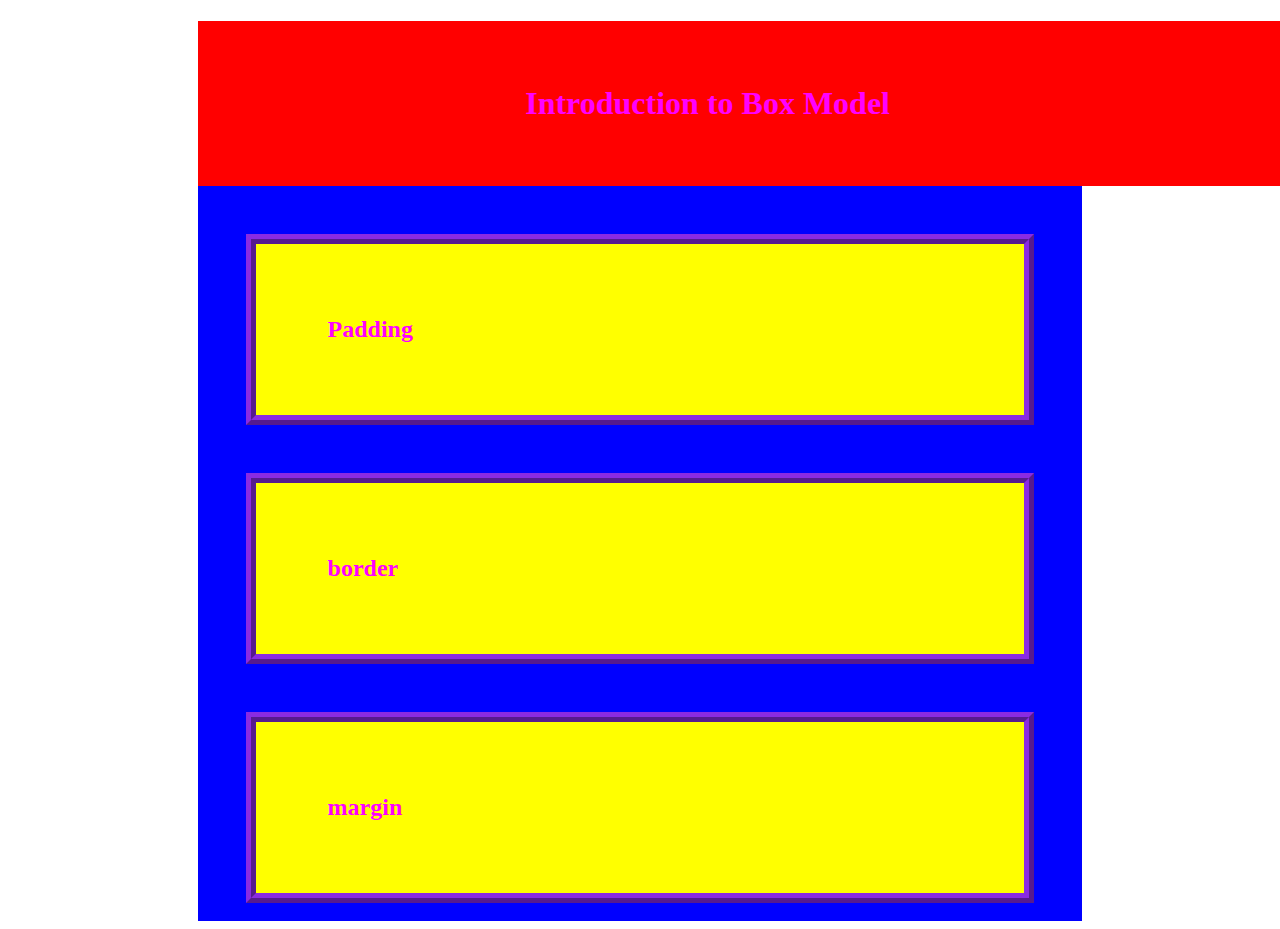
<file: index.html>
<!DOCTYPE html>
<html lang="en">
<head>
    <meta charset="UTF-8">
    <meta http-equiv="X-UA-Compatible" content="IE=edge">
    <meta name="viewport" content="width=device-width, initial-scale=1.0">
    <title>Box model</title>
    <link rel="stylesheet" href="./styles.css">
</head>
<body>
    <div>
        <h1>Introduction to Box Model</h1>
        <h2>Padding</h2>
        <h2>border</h2>
        <h2>margin</h2>
    </div>
</body>
</html>
</file>
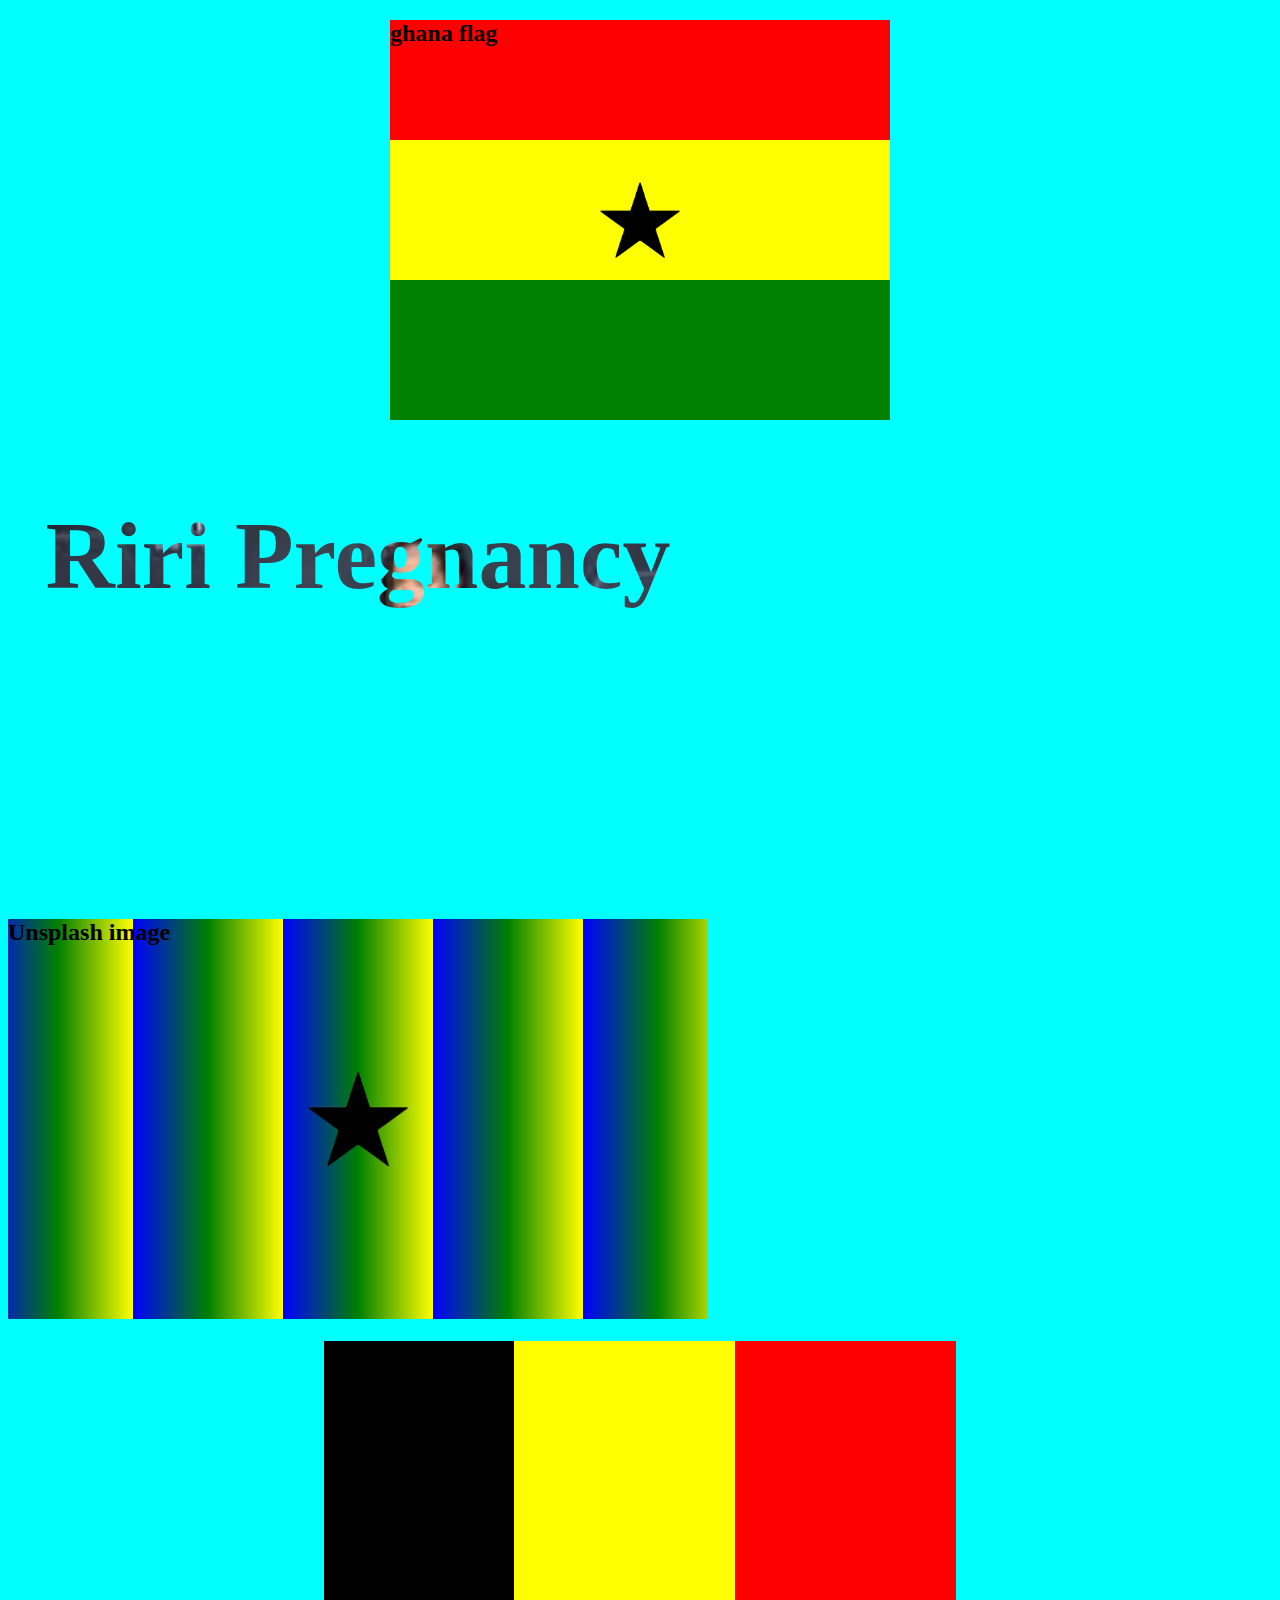
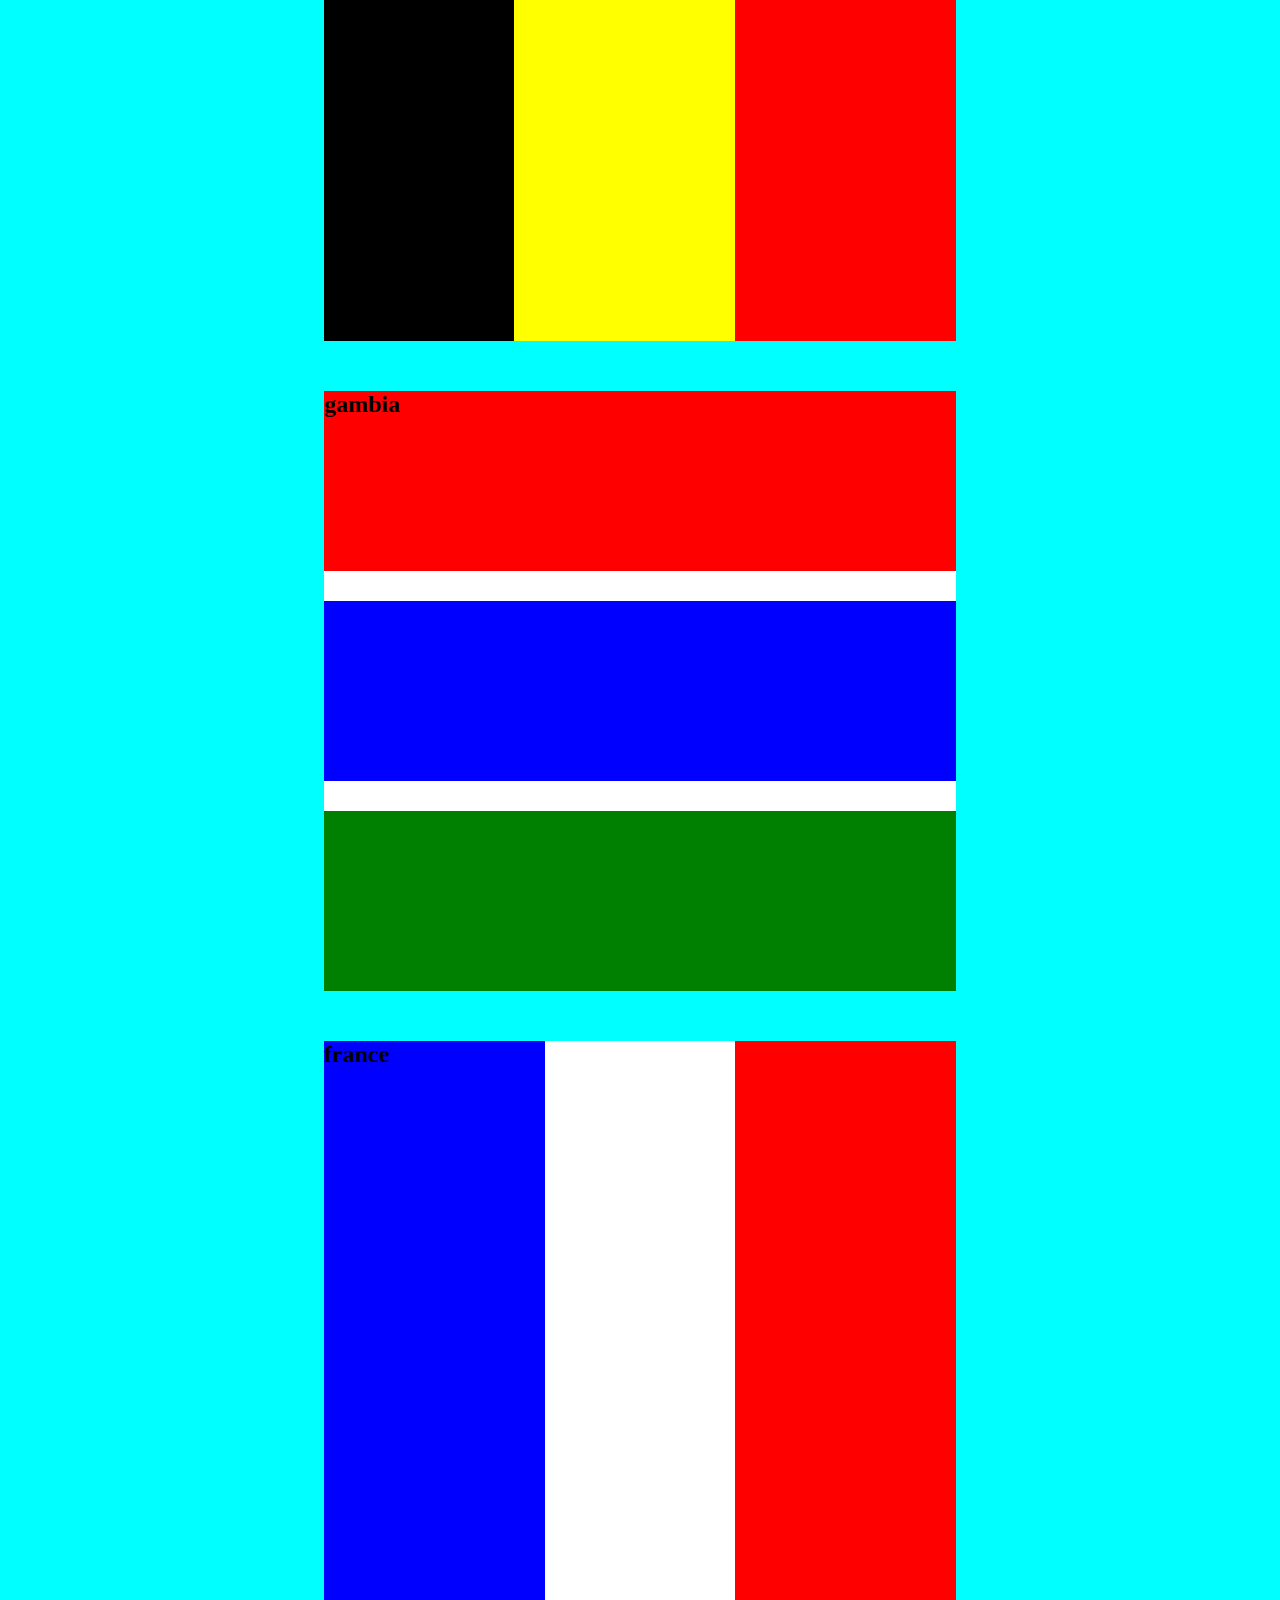
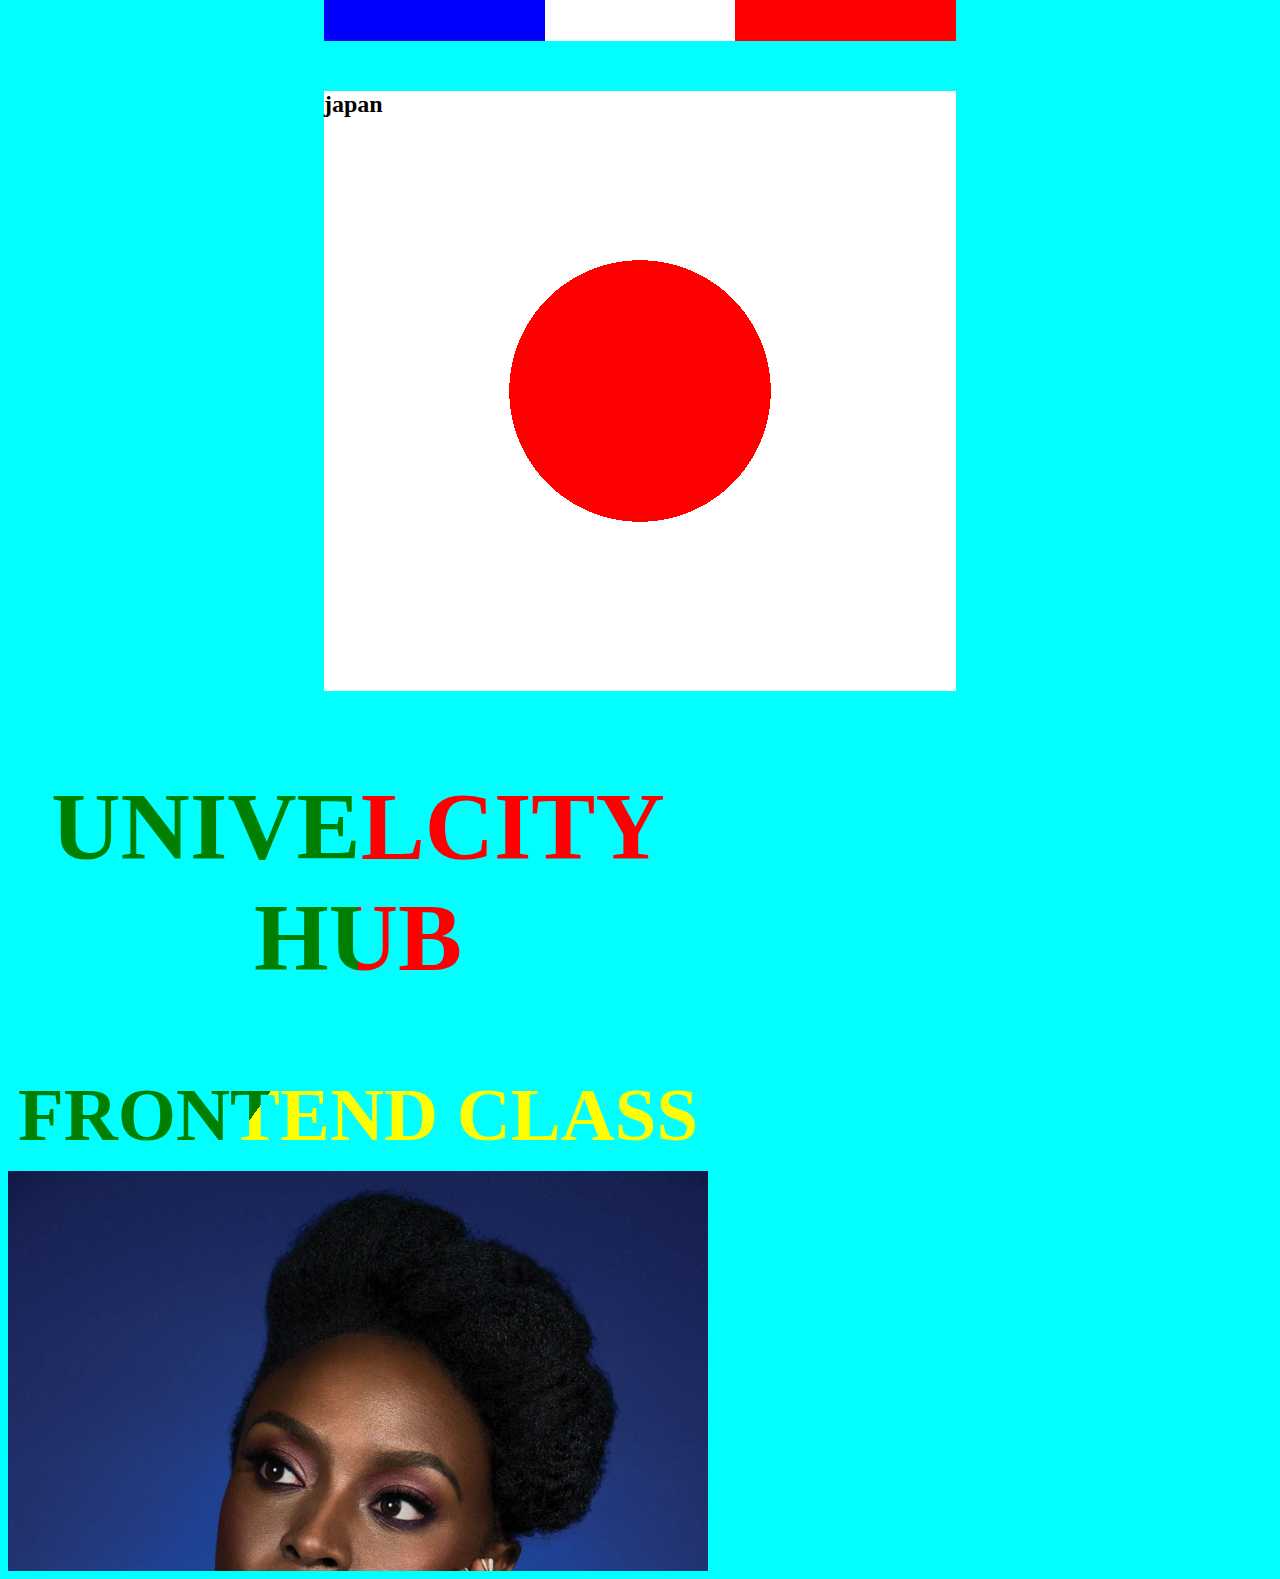
<file: background.html>
<!DOCTYPE html>
<html lang="en">
<head>
    <meta charset="UTF-8">
    <meta http-equiv="X-UA-Compatible" content="IE=edge">
    <meta name="viewport" content="width=device-width, initial-scale=1.0">
    <title>flag</title>
    <link rel="stylesheet" href="./background.css">
</head>
<body>
    <div class="ghana">
        <h2>ghana flag</h2>
    </div>

    <div class="image">
        <h2>Riri Pregnancy</h2>
    </div>

    <div class="Online">
        <h2>Unsplash image</h2>
    </div>

<div class="bel">
    <h1>Belguim</h1>
</div>

<div class="gambia">
    <h2>gambia</h2>
</div>

<div class="france">
    <h2>france</h2>
</div>

<div class="japan">
    <h2>japan</h2>   
</div>

<div class="conic">
    <h2>Univelcity Hub</h2>
    <h3>frontend class</h3>
</div>

<div class="blend">
</div>

    
</body>
</html>
</file>
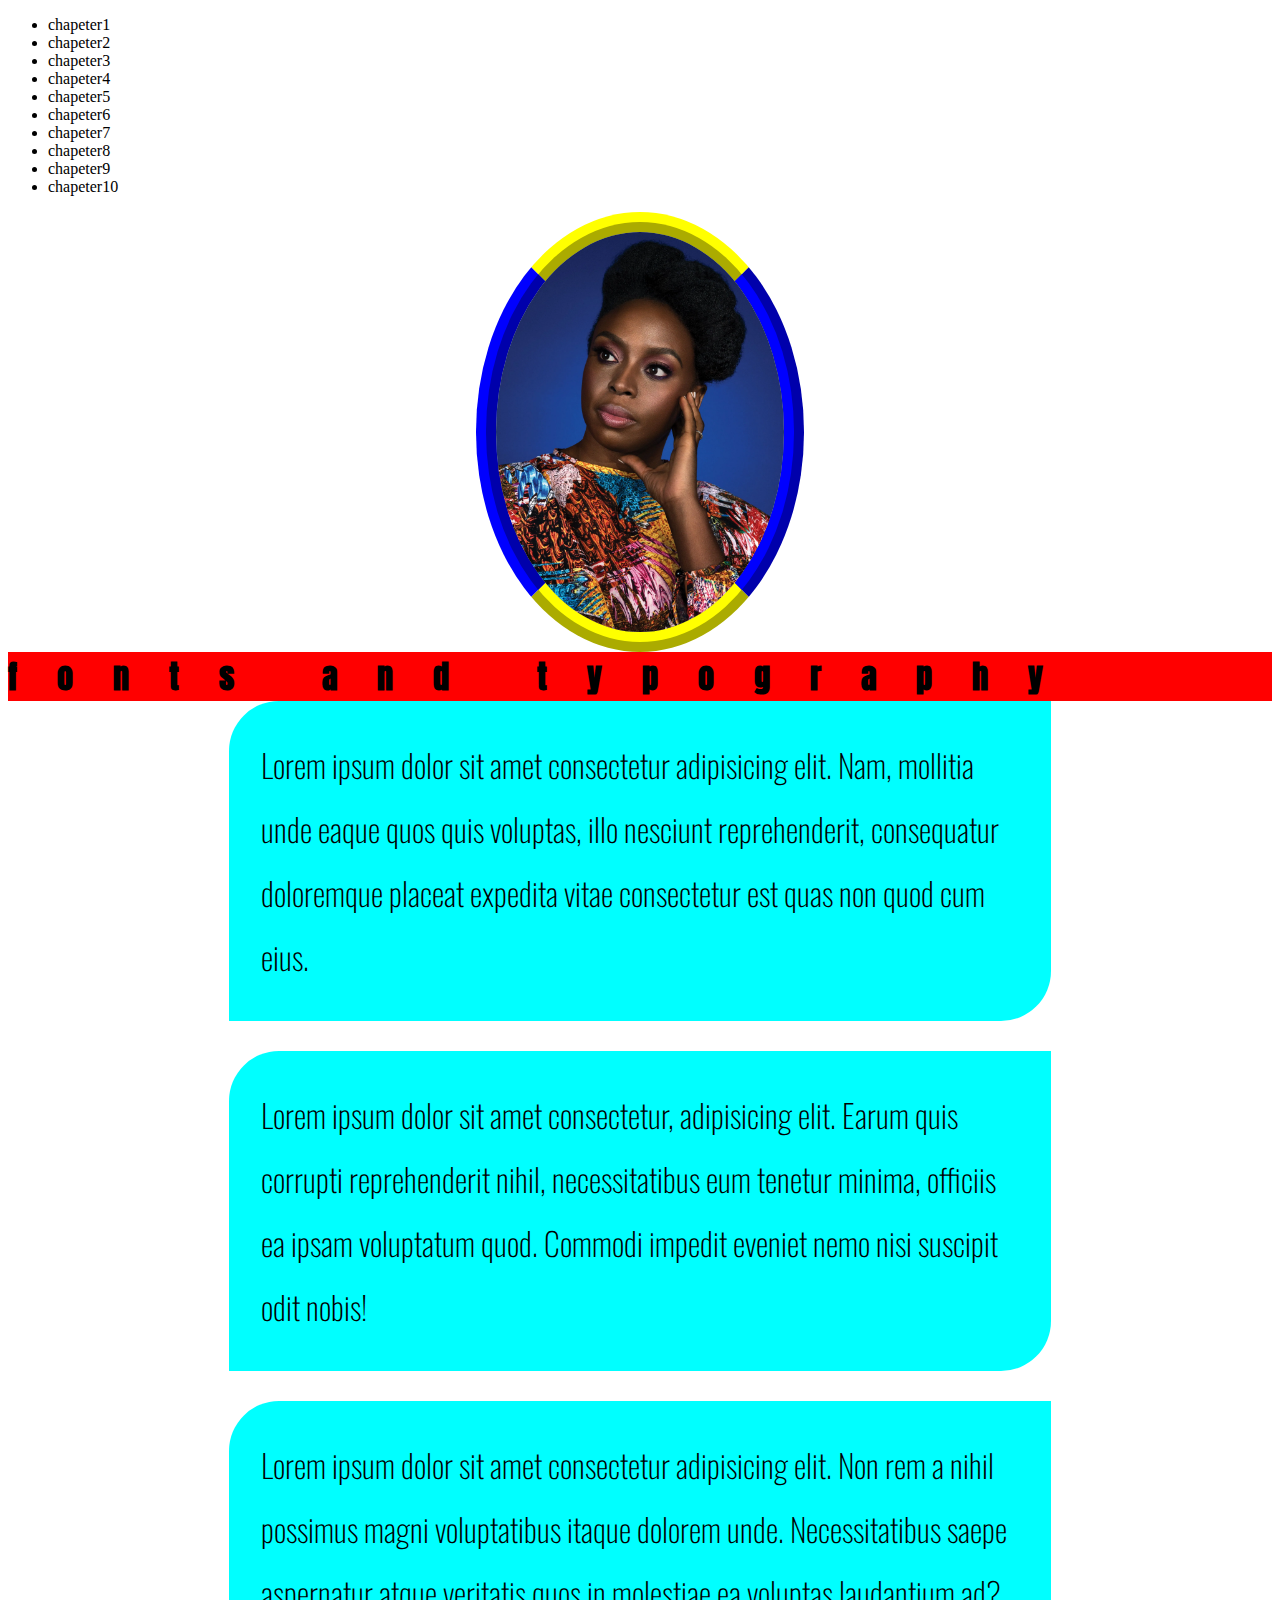
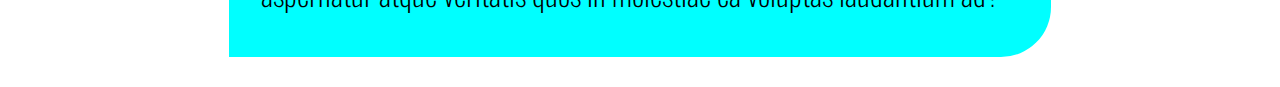
<file: font.html>
<!DOCTYPE html>
<html lang="en">
<head>
    <meta charset="UTF-8">
    <meta http-equiv="X-UA-Compatible" content="IE=edge">
    <meta name="viewport" content="width=device-width, initial-scale=1.0">
    <title>fonts and typography</title>
    <style>
       @import url('https://fonts.googleapis.com/css2?family=Anton&family=Oswald:wght@200&display=swap');

       h1{
        font-family: 'Anton', sans-serif;
        letter-spacing: 40px;
        margin: auto;
        background-color: red;
       }
        p{
            font-family: 'Oswald', sans-serif;
            font-size: 2rem;
            line-height: 2;
            font-weight: 200;
            max-width: 60%;
            margin: auto;
            background-color: aqua;
            margin-bottom: 30px;
            padding: 1em;
            border-radius: 50px 0 50px 0;
         }
        img{
            display: block;
            margin: auto;
           max-width: 400px;
           max-height: 400px;
           border-right: 20px ridge blue;
           border-left: 20px ridge blue;
           border-top: 20px ridge yellow; 
           border-bottom: 20px ridge yellow;
           border-radius: 50%;
        }
    </style>
       
        

    
</head>
<body>
    <main>
        <ul>
            <li>chapeter1</li>
            <li>chapeter2</li>
            <li>chapeter3</li>
            <li>chapeter4</li>
            <li>chapeter5</li>
            <li>chapeter6</li>
            <li>chapeter7</li>
            <li>chapeter8</li>
            <li>chapeter9</li>
            <li>chapeter10</li>
        </ul>
        <img src="./chimam.webp" alt="the woman">
        <h1>fonts and typography</h1>
        <p>Lorem ipsum dolor sit amet consectetur adipisicing elit. Nam, mollitia unde eaque quos quis voluptas, illo nesciunt reprehenderit, consequatur doloremque placeat expedita vitae consectetur est quas non quod cum eius.</p>
        <p>Lorem ipsum dolor sit amet consectetur, adipisicing elit. Earum quis corrupti reprehenderit nihil, necessitatibus eum tenetur minima, officiis ea ipsam voluptatum quod. Commodi impedit eveniet nemo nisi suscipit odit nobis!</p>
        <p>Lorem ipsum dolor sit amet consectetur adipisicing elit. Non rem a nihil possimus magni voluptatibus itaque dolorem unde. Necessitatibus saepe aspernatur atque veritatis quos in molestiae ea voluptas laudantium ad?</p>
    </main>
</body>
</html>
</file>
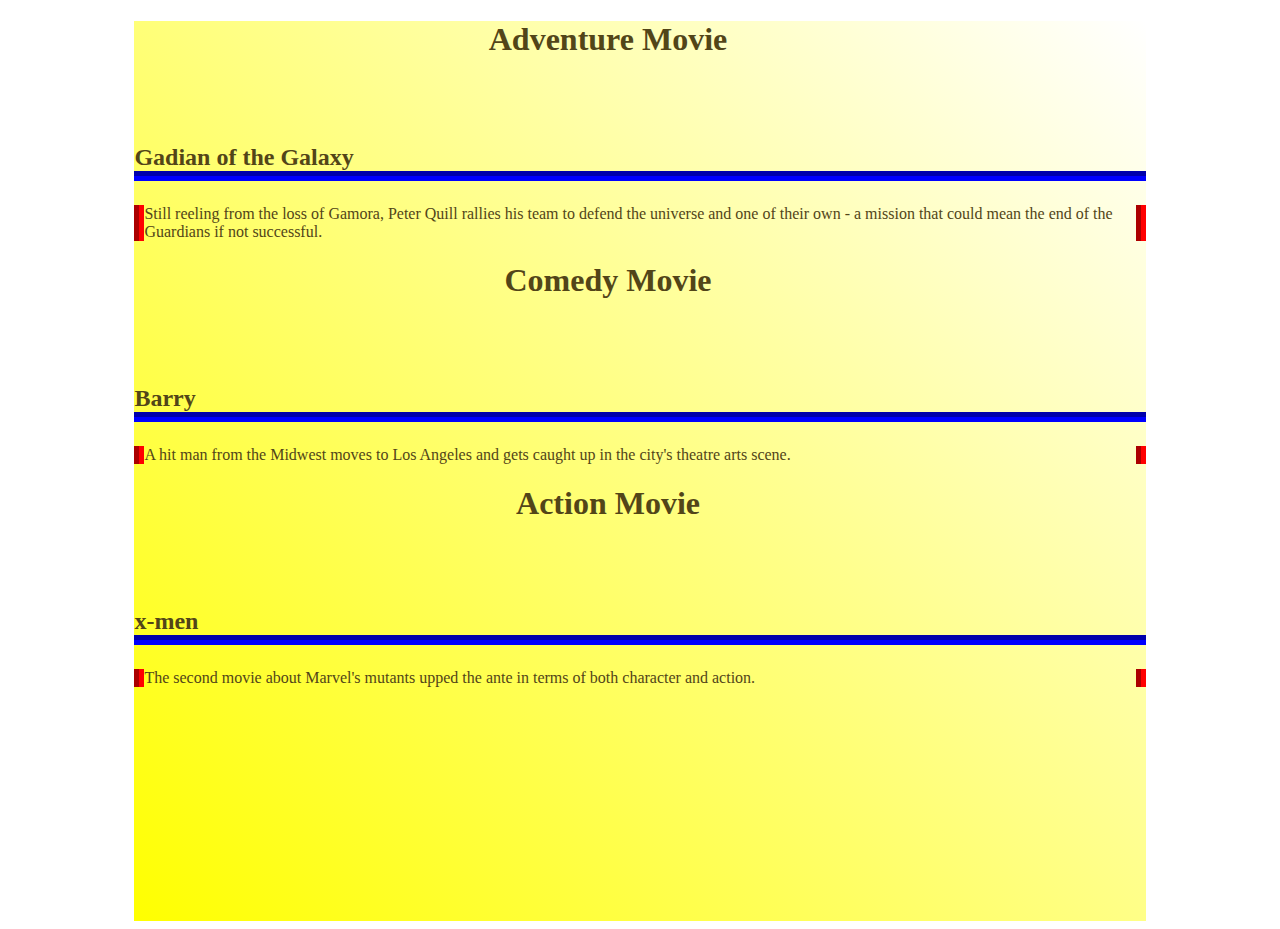
<file: movie.html>
<!DOCTYPE html>
<html lang="en">
<head>
    <meta charset="UTF-8">
    <meta http-equiv="X-UA-Compatible" content="IE=edge">
    <meta name="viewport" content="width=device-width, initial-scale=1.0">
    <title>Movie</title>
    <link rel="stylesheet" href="./movie.css">
</head>
<body>
    <main>
        <header>
            <h1>Adventure Movie</h1>
            <section>
                <h2>Gadian of the Galaxy</h2>
                <p>Still reeling from the loss of Gamora, Peter Quill rallies his team to defend the universe and one of their own - a mission that could mean the end of the Guardians if not successful.</p>
            </section>
        </header>
        <header>
            <h1>Comedy Movie</h1>
            <section>
                <h2>Barry</h2>
                <p>A hit man from the Midwest moves to Los Angeles and gets caught up in the city's theatre arts scene.</p>
            </section>
        </header>
        <header>
            <h1>Action Movie</h1>
            <section>
                <h2>x-men</h2>
                <p>The second movie about Marvel's mutants upped the ante in terms of both character and action.</p>
            </section>
        </header>
    </main>
    <footer></footer>
</body>
</html>
</file>
<file: styles.css>
div {
    background-color: #00f;
    color: fuchsia;
    height: 100vh;
    width: 70%;
    margin: auto;
}
h1{
    background-color: red;
    text-align: center;
    width: 700px;
    padding-top: 2em;
    padding-bottom: 2em;
    padding-left: 5em;
    padding-right: 7em;
}
h2{
background-color: yellow;
margin: 2em;
padding: 3em;
border: 10px ridge blueviolet;
}
</file>
<file: background.css>
body{
    background-color: aqua;
}
.ghana{
    width: 500px;
    height: 400px;
    margin: auto;
    background-image: url(./ghana-png.png),linear-gradient(180deg,red 30%, yellow 30%, yellow 65%, green 65%);;
    background-position: center;
    background-size: 200px, 500px;
    background-repeat: no-repeat;
}
.Online{
    width: 700px;
    height: 400px;
    background-image: url(./ghana-png.png), url(https://images.unsplash.com/photo-1684346819395-d262db722276?ixlib=rb-4.0.3&ixid=M3wxMjA3fDB8MHxwaG90by1wYWdlfHx8fGVufDB8fHx8fA%3D%3D&auto=format&fit=crop&w=388&q=80), 
    url(https://images.unsplash.com/photo-1680459575585-390ed5cfcae0?ixlib=rb-4.0.3&ixid=M3wxMjA3fDB8MHxwaG90by1wYWdlfHx8fGVufDB8fHx8fA%3D%3D&auto=format&fit=crop&w=1470&q=80), 
    linear-gradient(90deg, blue, green, yellow);
    background-size: 250px, 150px;
    background-position: center, top left, bottom right;
    background-repeat: no-repeat, no-repeat, no-repeat, repeat;
}
.bel{
    width: 50%;
    height: 600px;
    background: linear-gradient(90deg, black 30%, yellow 30%, yellow 65%, red 65%);
    margin: auto;
    margin-bottom: 50px;
}
.image{
    width: 700px;
    height: 400px;
    background: url(./RIRI.jpg);
    background-size: cover;
    color: transparent;
    font-size: 4em;
    -webkit-background-clip: text;
    text-align: center;
}

div.gambia{
    width: 50%;
    height: 600px;
    background: linear-gradient(180deg, red 30%, white 30%, white 35%, blue 35%, blue 65%, white 65%, white 70%, green 70%);
    margin: auto;
    margin-bottom: 50px;
}

div.france{
    width: 50%;
    height: 600px;
    background: linear-gradient(90deg, blue 35%, white 35%, white 65%, red 65%);
    margin: auto;
    margin-bottom: 50px;
}

div.japan{
    width: 50%;
    height: 600px;
    margin: auto;
    background-image: radial-gradient(circle, red 30%, white 10%);
}

.conic{
   text-transform: uppercase;
    font-size: 4em; 
    text-align: center;
    width: 700px;
    height: 400px;
    margin-top: 30px;
    color: transparent;
    background: conic-gradient(red 30%, purple 30%, purple 10%, yellow 30%, yellow 60%, black 60%, black 30%, violet 20%, violet 40%, orange 30%, orange 50%, green 40%);
    -webkit-background-clip: text;
}
.blend{
    width: 700px;
    height: 400px;
    background-color: green;
    background-size: cover;
    background-image: url(./chimam.webp);
    background-color: rgb(red, green, blue);
}

.blend:hover{
    background-blend-mode: overlay;
    cursor: pointer;
}
</file>
<file: movie.css>
html{20px
}

main{
    width: 80%;
    background-color: #73F08C;
    background: linear-gradient(45deg, yellow, white);
    color: #524518;
    min-height: 100vh;
    margin: auto;
} 
h1{
    text-align: center;
   padding-bottom: 2em;
   padding-right: 2em;
   
}
h2{
   border-bottom: 10px groove blue;
   margin-bottom: 1em;
}

p{
    font: 2rem;
    border-right: 10px groove red;
    border-left: 10px groove red;
}
</file>
